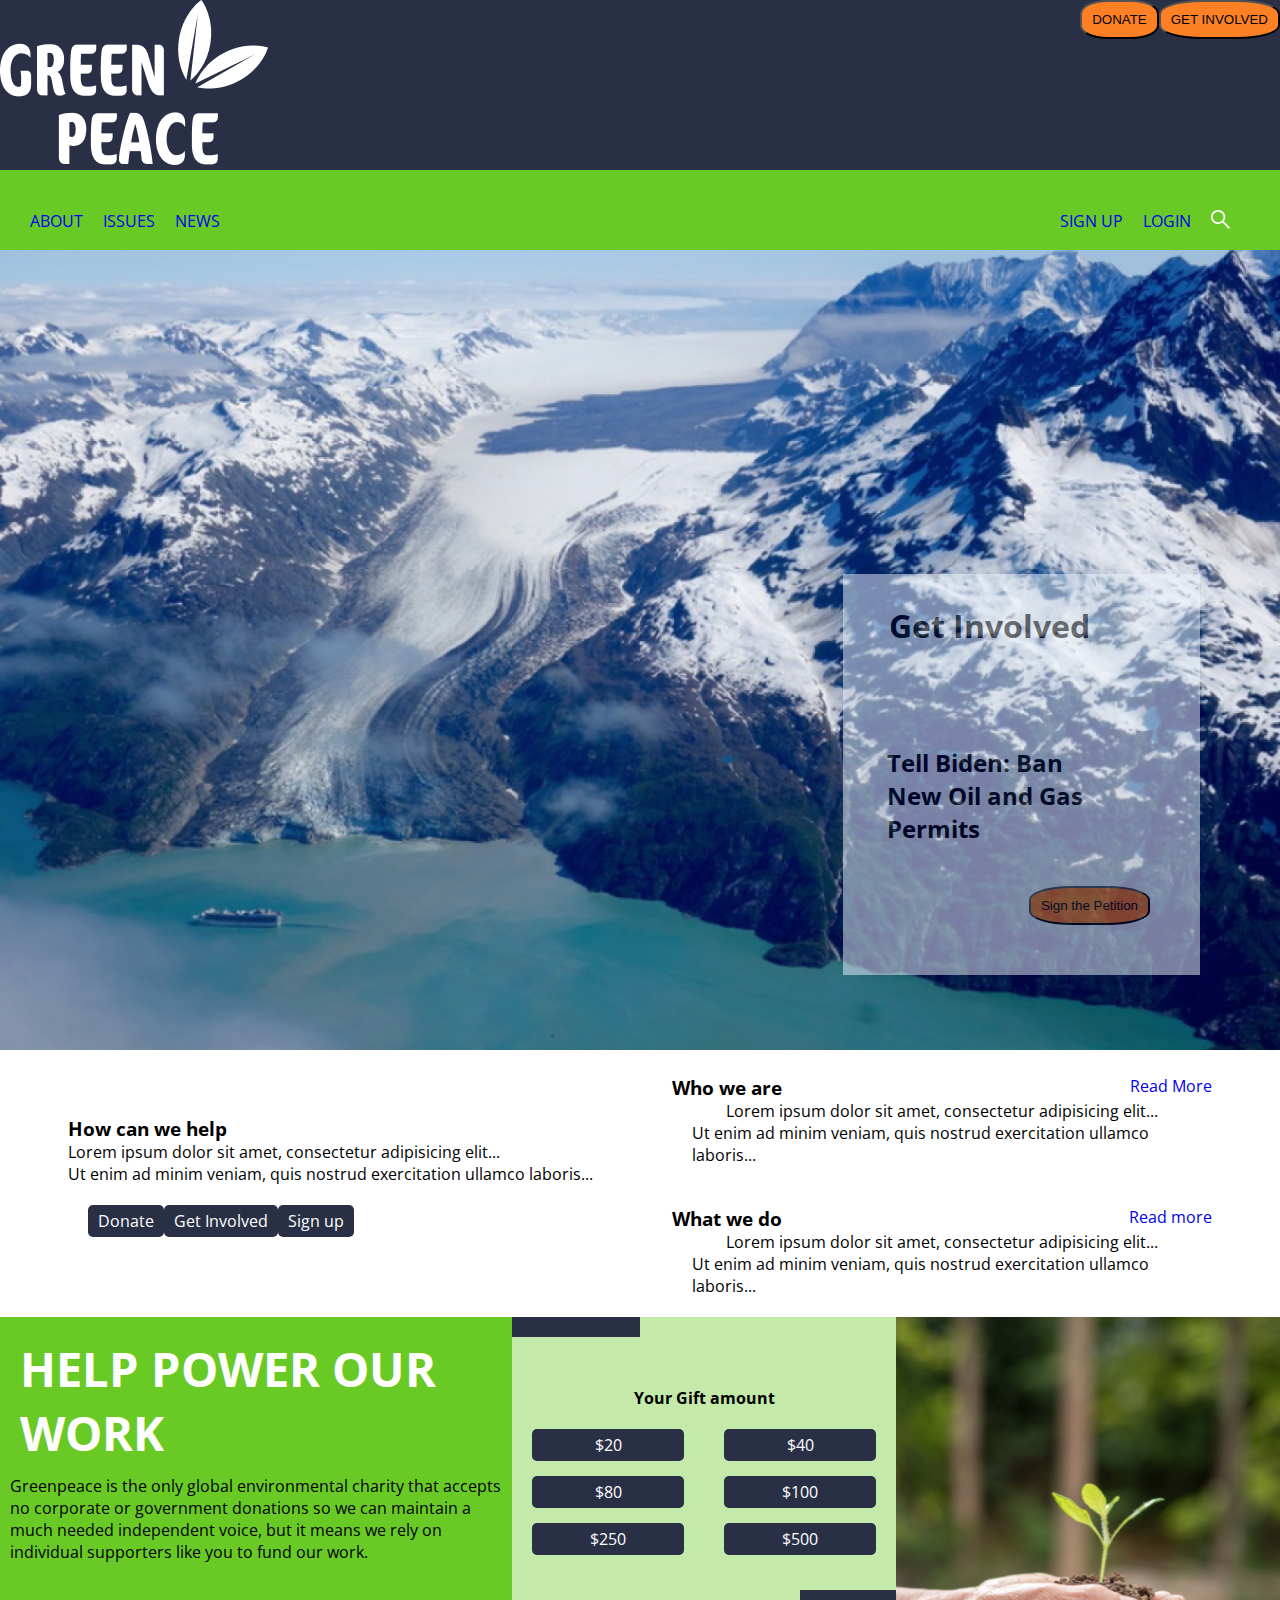
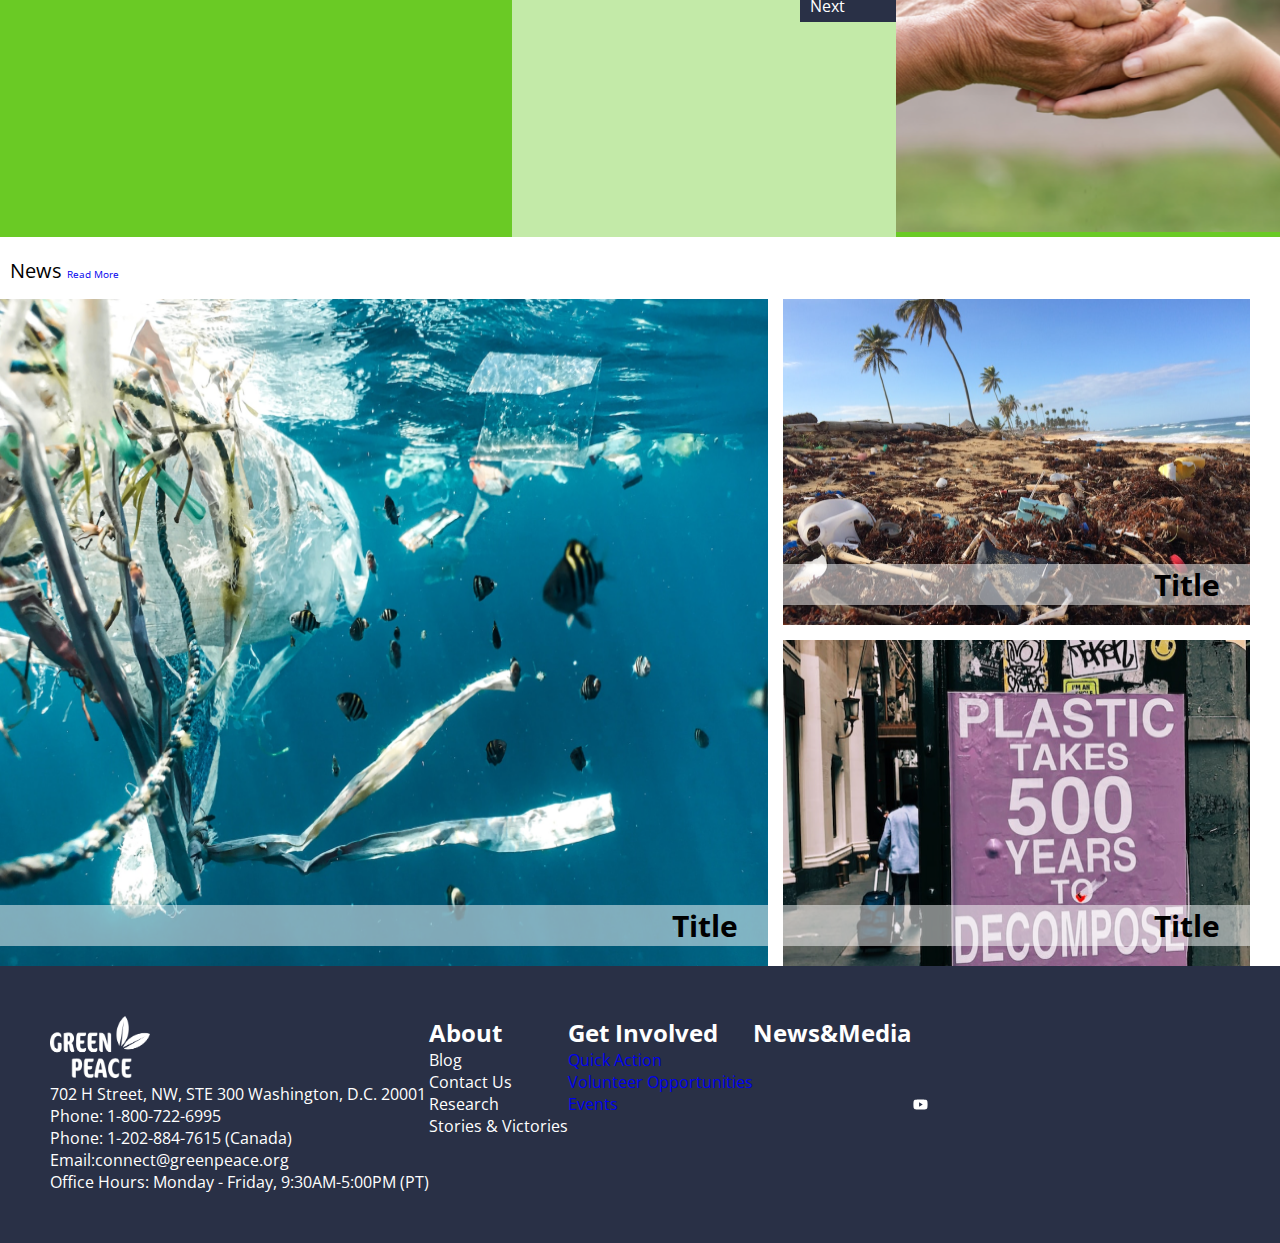
<file: index.html>
<!DOCTYPE html>
<html>
<head>
    <title>GreenPeace</title>
        <meta charset="utf-8">
        <meta name="viewport" content="width=device-width, initial-scale=1">
        <link rel="stylesheet" href="style.css" href="https://maxcdn.bootstrapcdn.com/bootstrap/3.4.1/css/bootstrap.min.css">
        <link rel="preconnect" href="https://fonts.googleapis.com"> 
        <link rel="preconnect" href="https://fonts.gstatic.com" crossorigin> 
        <link href="https://fonts.googleapis.com/css2?family=Open+Sans:wght@400;500;600;700&display=swap" rel="stylesheet">
        <script src="https://ajax.googleapis.com/ajax/libs/jquery/3.6.0/jquery.min.js"></script>
        <script src="https://maxcdn.bootstrapcdn.com/bootstrap/3.4.1/js/bootstrap.min.js"></script>
</head>
<body>
<nav class="navigation">
    <div class="Logo">
        <img src="images 8.17.45 PM/logo.png" alt="Logo">
            <button>
                <p>GET INVOLVED</p>
            </button>
             <button>
                <p>DONATE</p>
             </button>
    </div>
<div class="subnav">
       <ul class="leftsub">
            <li>
                <a href="#" class="Active">ABOUT</a></li>
            <li>
                <a href="#">ISSUES</a></li>
            <li>
                <a href="#">NEWS</a></li>
       </ul>
       <ul class="rightsub">
            <li>
                <a href="#">SIGN UP</a></li>
            <li>
                <a href="#">LOGIN</a> </li>
            <li>
                <img src="images 8.17.45 PM/Header/Vector.Search.svg" alt="Search">
            </li>
        </ul>
</div>
</nav>
<section class="HeroImage">
        <div class="container">
             <img src="images 8.17.45 PM/Screen Shot 2022-08-16 at 8.07 1.png" alt="Homepageimage" style="width: 100%;" height="50%">
          <div class="Textbox">
             <h1> Get Involved</h1>
             <h2>
                Tell Biden: 
                Ban New Oil 
                and Gas Permits
            </h2>
    <div class="textboxbutton">
             <button>
              Sign the Petition
             </button>
    </div>
          </div>
        </div>
<div class="containerHelp">
            <div class="leftside">
                <div class="col-sm-4 leftside">
                    <h3>How can we help</h3>
                    <p>Lorem ipsum dolor sit amet, consectetur adipisicing elit...</p>
                    <p>Ut enim ad minim veniam, quis nostrud exercitation ullamco laboris...</p>
                    <div class="Howcanwehelpbuttons"> 
                        <a href="#" class="Donate">Donate</a>
                        <a href="getinvolved.html" class="involved"> Get Involved</a>
                        <a href="#" class="SignUp"> Sign up</a>
                    </div>
                </div>
            </div>
        <div class="Rightside">
        <div class="col-sm-4 whoweare">
            <div class="Whowearetitle">  
                    <h3>Who we are</h3>
                <div>
                    <a href="#"> Read More</a>
                </div>
            </div>
                <p>Lorem ipsum dolor sit amet, consectetur adipisicing elit...</p>
                <p>Ut enim ad minim veniam, quis nostrud exercitation ullamco laboris...</p>
            
        </div>
        <div class="col-sm-4 whatwedo">
            <div class="Whatwedotitle">
                    <h3>What we do</h3> 
                <div>
                    <a href="#">Read more</a>
                </div>
            </div> 
                <p>Lorem ipsum dolor sit amet, consectetur adipisicing elit...</p>
                <p>Ut enim ad minim veniam, quis nostrud exercitation ullamco laboris...</p>
        </div>
        </div>
</div>
</section>
<section>
<div class="row">
    <div class="MissionLeft">
        <div class="Powertitle">
            <h3>HELP POWER OUR WORK</h3>
        </div>
            <p>Greenpeace is the only global environmental charity that accepts no corporate or government donations so we can maintain a much needed independent voice, 
                but it means we rely on individual supporters like you to fund our work.</p>
    </div>
    <div class="Donations">
        <div id="Progress">
            <div id="mybar"> </div>
            <div id="secondbar"> </div>
            <div id="lastbar"> </div>
        </div>
        <div class="gift">
            <h4>Your Gift amount</h4>
        </div>
    <div class="Donationbuttons">
        <div class="Leftbuttons">
            <a href="#" class="$20">$20</a>
            <a href="#" class="$80">$80</a>
            <a href="#" class="$250">$250</a>
         </div>
         <div class="Rightbuttons">
            <a href="#" class="$40">$40</a>
            <a href="#" class="$100">$100</a>
            <a href="#" class="$500">$500</a>
        </div>
    </div>
         <div>
             <a href="#" class="Donationnext">Next</a>
        </div>
    </div>
        <div class="Dirthands">
            <img src="images 8.17.45 PM/Screen Shot 2022-08-16 at 9.43 1.png"
        </div>
</div>
</section>
<section>
        <div class="News"> 
            <div class="Newstitle">
               News
                 <a href="#" class="Newsmore"> Read More</a>
            </div>
            <div class="imagescontainer">
               <div class="newsimage Trashfish">
                    <img src="images 8.17.45 PM/Rectangle 186.png" alt="Trashfish">
                    <div class="Imagetitle">
                        Title
                    </div>
               </div>
                <div class="rightimages">
                    <div class="newsimage Beach">
                        <img src="images 8.17.45 PM/Rectangle 188.png" alt="Beach">
                        <div class="Imagetitle">
                            Title
                        </div>
                    </div>
                    <div class="newsimage Plastics">
                        <img src="images 8.17.45 PM/Rectangle 191.png" alt="Plastic">
                        <div class="Imagetitle">
                            Title
                        </div>
                    </div>
                </div>
            </div>
        </div>
</section>
<footer class="footer">
    <div class="addressfooter">
       <img src="images 8.17.45 PM/logo.png" alt="Footerlogo" class="footgreen">
       <div class="footercontact">
        <p> 702 H Street, NW, STE 300 
        Washington, D.C. 20001</p>
        <p>Phone: 1-800-722-6995</p>
        <p>Phone: 1-202-884-7615 (Canada)</p>
        <p>Email:connect@greenpeace.org</p>
        <p>Office Hours: Monday - Friday,
            9:30AM-5:00PM (PT)</p>
       </div>
    </div>
    
    <div class="Footerabout">
        <ul class="Aboutfooter">
            <h2>About</h2>
        <ul class="box">
            <li>Blog</li>
            <li>Contact Us</li>
            <li>Research</li>
            <li>Stories & Victories</li>
        </ul>
    </div> 
    <div class="InvolvedFoot" 
        <ul class="Getinvolvedfooter">
             <h2>Get Involved</h2>
        <ul class="box">
             <li><a href="#">Quick Action</a></li>
             <li><a href="#">Volunteer Opportunities</a></li>
             <li><a href="#">Events</a></li>
        </ul>
    </div>
    <ul class="Newsandmedia">
        <h2>News&Media</h2>
    </ul>
    <div class="Socials">
        <a href="#">
            <img src="images 8.17.45 PM/youtube.icon.svg" alt="">
            <i class="Youtube-"></i>
        </a>  
      <a href="#"><i class="FaceBook-"></i> </a>  
      <a href="#"><i class="Twitter"></i> </a>  
      <a href="#"><i class="Instagram"></i> </a>  
    </div>
    <!-- <button>
        <p>DONATE</p>
    </button> -->
    </div>
    </footer>

</body>
</html>
</file>
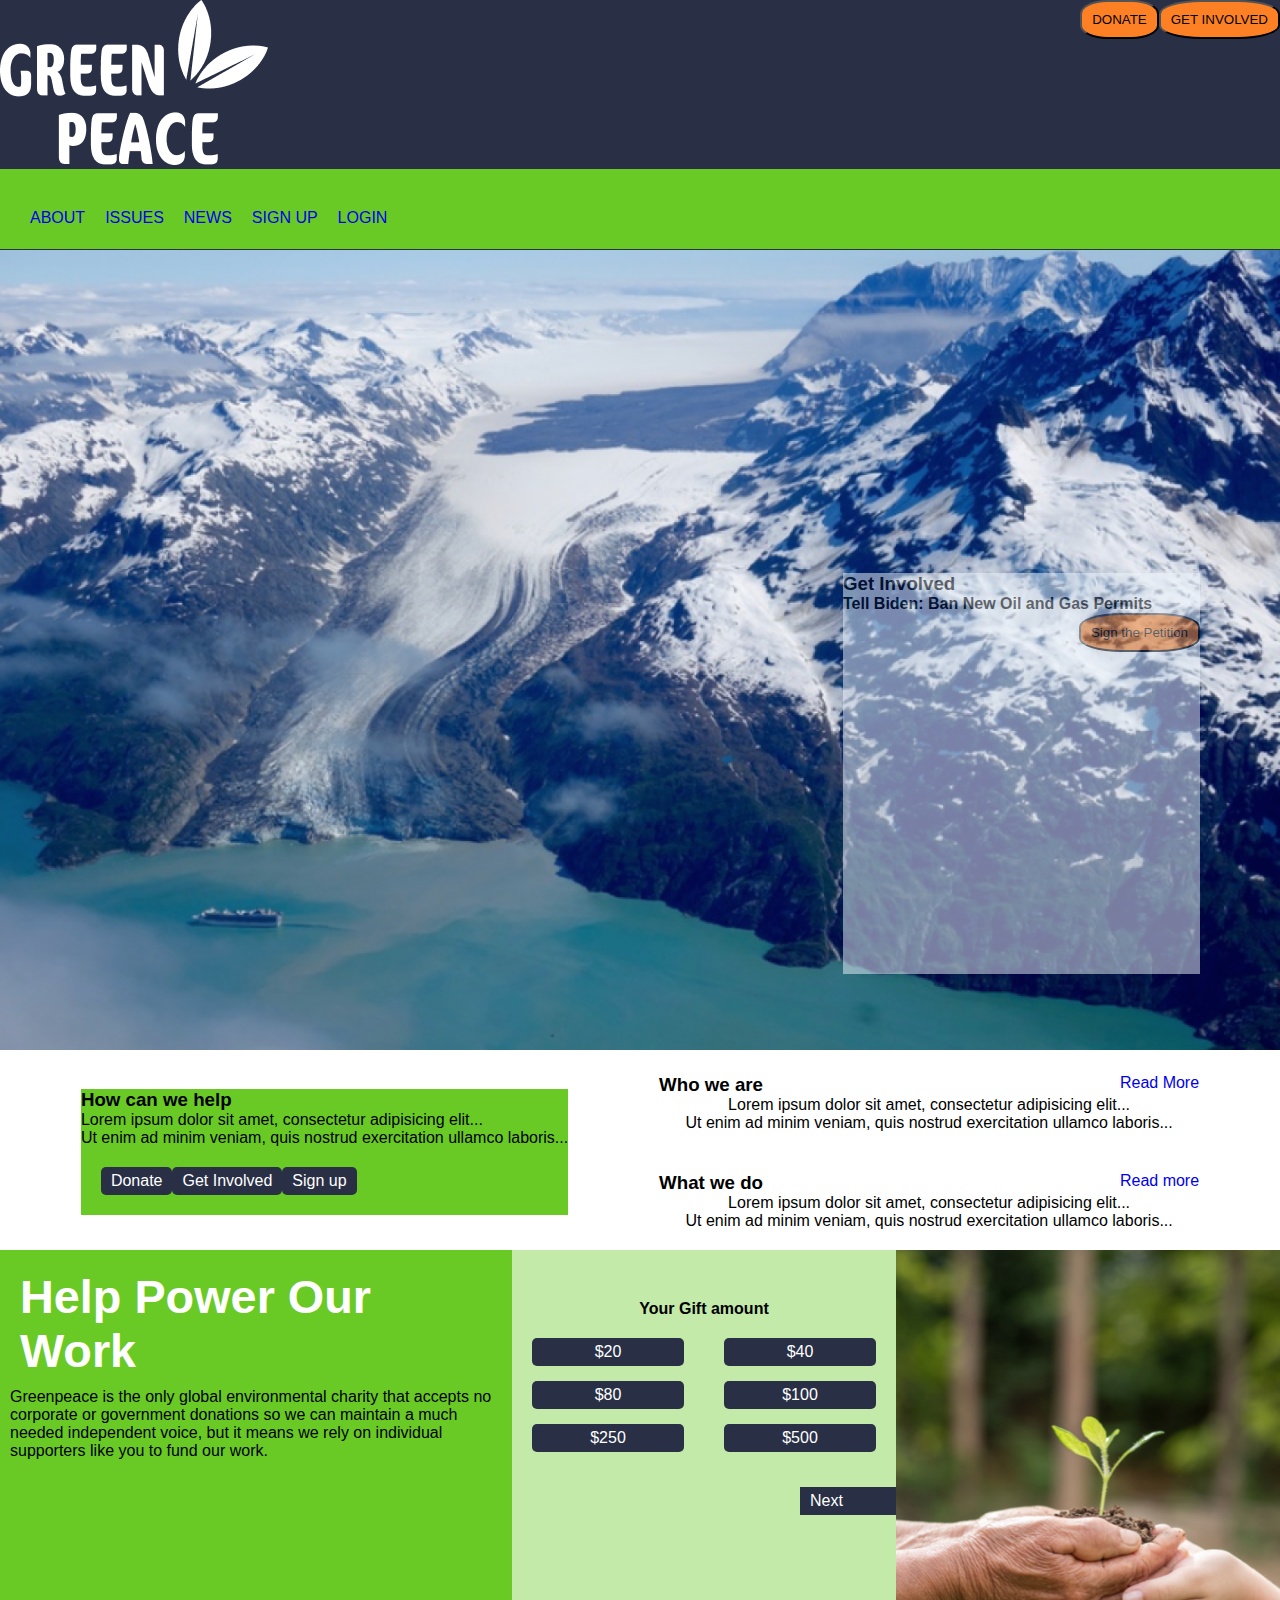
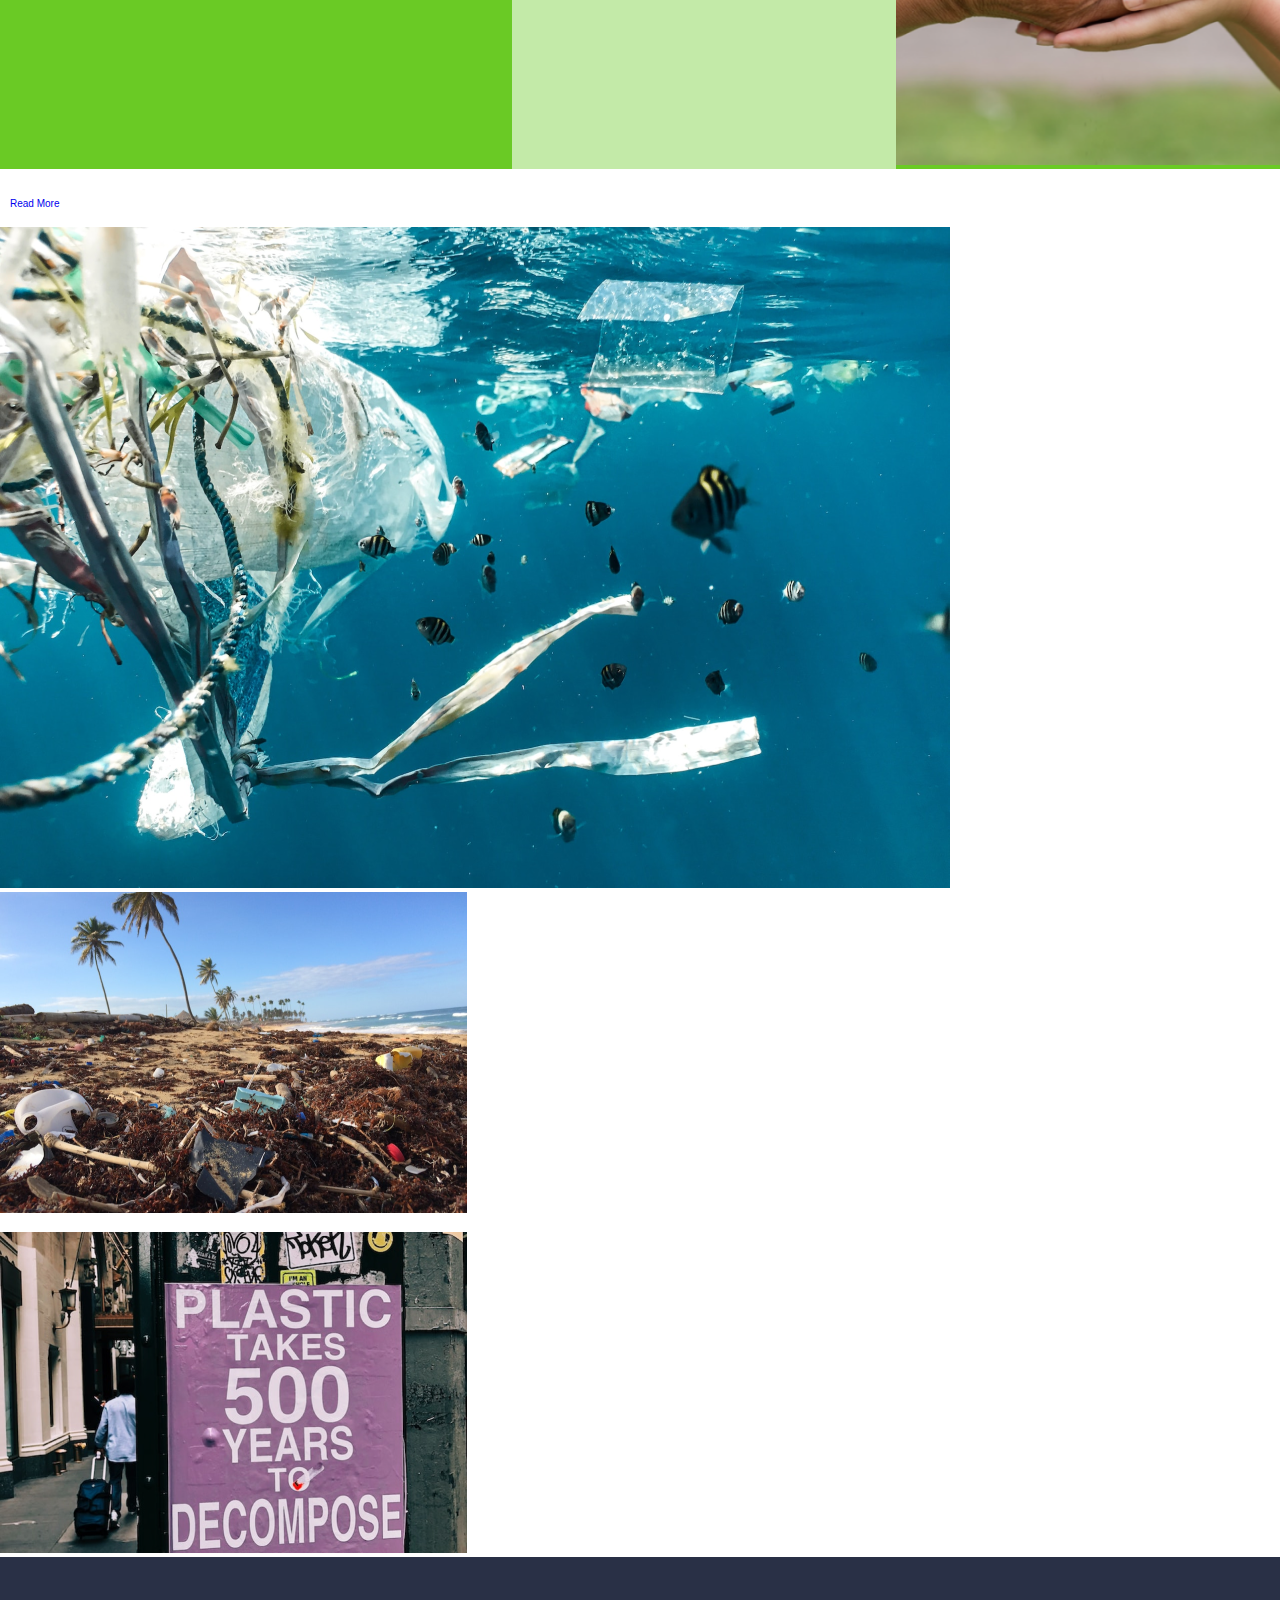
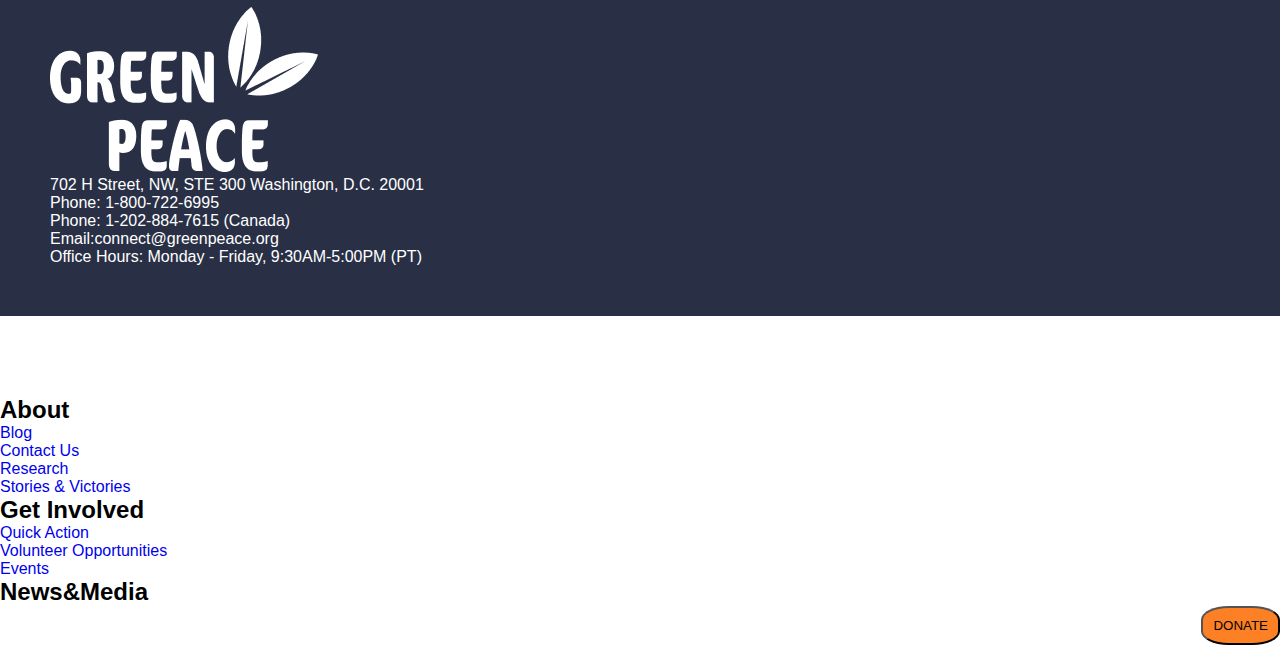
<file: test.html>
<!DOCTYPE html>
<html>
<head>
    <title>GreenPeace</title>
    <link <!-- CSS only -->
    <head>
        <title>GreenPeace</title>
        <meta charset="utf-8">
        <meta name="viewport" content="width=device-width, initial-scale=1">
        <link rel="stylesheet" href="style.css" href="https://maxcdn.bootstrapcdn.com/bootstrap/3.4.1/css/bootstrap.min.css">
        <script src="https://ajax.googleapis.com/ajax/libs/jquery/3.6.0/jquery.min.js"></script>
        <script src="https://maxcdn.bootstrapcdn.com/bootstrap/3.4.1/js/bootstrap.min.js"></script>
      </head>
    <!-- <link rel="stylesheet" href="https://cdn.jsdelivr.net/npm/bootstrap@5.2.0/dist/css/bootstrap.min.css" 
    integrity="sha384-gH2yIJqKdNHPEq0n4Mqa/HGKIhSkIHeL5AyhkYV8i59U5AR6csBvApHHNl/vI1Bx" 
    crossorigin="anonymous">
    <link rel="stylesheet" href="style.css">
    <meta charset="utf-8">
    <meta name="viewport" content="width=device-width, initial-scale=1.0">
</head> -->
<body>
    <nav>
<div class="Logo">
    <img src="images 8.17.45 PM/logo.png" alt="Logo">
    <button>
        <p>GET INVOLVED</p>
    </button>
<button>
    <p>
    DONATE
    </p>
</button></div>

<div class="subnav">
<ul>
    <li>
        <a href="#" class="Active">ABOUT</a></li>
    <li>
        <a href="#">ISSUES</a></li>
    <li>
        <a href="#">NEWS</a></li>
    <li>
        <a href="#">SIGN UP</a></li>
    <li>
        <a href="#">LOGIN</a> </li>
</ul>
</div>
    </nav>
<section class="HeroImage">
  <div class="container">
    <img src="images 8.17.45 PM/Screen Shot 2022-08-16 at 8.07 1.png" alt="Homepageimage" style="width: 100%;">
    <div class="Textbox">
<h3> Get Involved</h3>
<h4>
Tell Biden: 
Ban New Oil 
and Gas Permits
</h4>
<button>
    <p>
        Sign the Petition
    </p>
</button>
    </div>
    </div>

<!-- <div class="jumbotron text-center">
        <h1>My First Bootstrap Page</h1>
        <p>Resize this responsive page to see the effect!</p>  -->
</div>    
<div class="containerHelp">
        <div class="row leftside">
            <div class="col-sm-4 leftside">
                <h3>How can we help</h3>
                <p>Lorem ipsum dolor sit amet, consectetur adipisicing elit...</p>
                <p>Ut enim ad minim veniam, quis nostrud exercitation ullamco laboris...</p>
                <div class="Howcanwehelpbuttons"> 
                    <a href="#" class="Donate">Donate</a>
                    <a href="getinvolved.html" class="involved"> Get Involved</a>
                    <a href="#" class="SignUp"> Sign up</a>
                </div>
            </div>
        </div>
    <div class="Rightside">
    <div class="col-sm-4 whoweare">
        <div class="Whowearetitle">  
                <h3>Who we are</h3>
            <div>
                <a href="#"> Read More</a>
            </div>
        </div>
            <p>Lorem ipsum dolor sit amet, consectetur adipisicing elit...</p>
            <p>Ut enim ad minim veniam, quis nostrud exercitation ullamco laboris...</p>
        
    </div>
    <div class="col-sm-4 whatwedo">
        <div class="Whatwedotitle">
                <h3>What we do</h3> 
            <div>
                <a href="#">Read more</a>
            </div>
        </div> 
            <p>Lorem ipsum dolor sit amet, consectetur adipisicing elit...</p>
            <p>Ut enim ad minim veniam, quis nostrud exercitation ullamco laboris...</p>
    </div>
    </div>
</div>
<section>
<div class="row">
    <div class="MissionLeft">
        <div class="Powertitle">
            <h3>Help Power Our Work</h3>
        </div>
            <p>Greenpeace is the only global environmental charity that accepts no corporate or government donations so we can maintain a much needed independent voice, 
                but it means we rely on individual supporters like you to fund our work.</p>
    </div>
    <div class="Donations">
        <div id="Progess">
            <div id="mybar"> </div>
            <div id="secondbar"> </div>
            <div id="lastbar"> </div>
        </div>
    <div class="gift">
        <h4>Your Gift amount</h4>
    </div>
    <div class="Donationbuttons">
        <div class="Leftbuttons">
            <a href="#" class="$20">$20</a>
            <a href="#" class="$80">$80</a>
            <a href="#" class="$250">$250</a>
         </div>
         <div class="Rightbuttons">
            <a href="#" class="$40">$40</a>
            <a href="#" class="$100">$100</a>
            <a href="#" class="$500">$500</a>
        </div>
    </div>
         <div>
             <a href="#" class="Donationnext">Next</a>
        </div>
    </div>
        <div class="Dirthands">
            <img src="images 8.17.45 PM/Screen Shot 2022-08-16 at 9.43 1.png"
        </div>
</div>
</section>
<section>
    <div class="News"> 
        <div class="Newstitle">
             <a href="#" class="Newsmore"> Read More</a>
        </div>
        <div class="Trashfish"> 
            <img src="images 8.17.45 PM/Rectangle 186.png" alt="Trashfish">
        </div>
        <div class="Beach">
            <img src="images 8.17.45 PM/Rectangle 188.png" alt="Beach">
        </div>
        <div class="Plastics">
            <img src="images 8.17.45 PM/Rectangle 191.png" alt="Plastic">
        </div>
<footer class="footer">
<div class="addressfooter">
   <img src="images 8.17.45 PM/logo.png" alt="Footerlogo"
   <div class="footercontact">
    <p> 702 H Street, NW, STE 300 
    Washington, D.C. 20001</p>
    <p>Phone: 1-800-722-6995</p>
    <p>Phone: 1-202-884-7615 (Canada)</p>
    <p>Email:connect@greenpeace.org</p>
    <p>Office Hours: Monday - Friday,
        9:30AM-5:00PM (PT)</p>
   </div>
</div>
<div class="Socials">
  <a href="#"><i class="Youtube-"></i> </a>  
  <a href="#"><i class="FaceBook-"></i> </a>  
  <a href="#"><i class="Twitter"></i> </a>  
  <a href="#"><i class="Instagram"></i> </a>  
</div>
<div class="Footerabout">
    <ul class="Aboutfooter">
        <h2>About</h2>
    <ul class="box">
        <li><a href="#">Blog</a></li>
        <li><a href="#">Contact Us</a></li>
        <li><a href="#">Research</a></li>
        <li><a href="#">Stories & Victories</a></li>
    </ul>
</div> 
<div class="InvolvedFoot" 
    <ul class="Getinvolvedfooter">
         <h2>Get Involved</h2>
    <ul class="box">
         <li><a href="#">Quick Action</a></li>
         <li><a href="#">Volunteer Opportunities</a></li>
         <li><a href="#">Events</a></li>
    </ul>
</div>
<ul class="Newsandmedia">
    <h2>News&Media</h2>
</ul>
<button>
    <p>DONATE</p>
</button>
</div>
</footer>

</body>
</html>
</file>
<file: style.css>
*{ Margin:0;
padding:0;
text-decoration: none;
list-style: none;
box-sizing: border-box;}

body{ font-family: 'Open Sans', sans-serif;}

nav{background-color:#293046;
    height: 250px;
    width: 100%;}

label.logo{color: white;
    font-size: 30px;
    line-height: 80px;
    padding: 0 10px;
    font-weight: bold;}

nav ul {display: flex;
    flex-direction: row;
    float: left;
    margin-right: 20px;
justify-content: space-between;
padding: 10px 0px;}

 nav ul li{padding: 10px;
    display: inline-block;
    margin: 0;  
justify-content: space-between;} 

.subnav{display:flex;
justify-content: space-between;
width: 100%;
padding: 20px;

}
nav ul li a{
    font-size: 1rem;
    border-radius: 3px;
}

a.active,a:hover{color: black;
transition:0.5s} 

button{float:right;
background-color:#FD8124;
padding:10px;
border-radius: 35%;
color:black;}

.heroImage{
    position: relative;
}

.subnav{height: 80px;
    width: 100%;
background-color:#6ACA25;
}
@media(max-width:768px)
{label.logo{
    font-size: 50px;
    padding-left: 50px;}
nav ul li a{
    font-size: 1rem;
}
}

.container{
    position: relative;
}
.Textbox{position: absolute;
    height: 401px;
    width: 357px;
    bottom: 80px;
    right: 80px;
    background-color:aliceblue;
    opacity: 50%;
    padding:left 30px;
    padding: right 30px;
    border: 100px;
    text-size-adjust: 30px;}

/* .btn{ align-items: center;
} */

h1{ position: absolute;
    width: 230px;
    height: 122px;
    left: 46px;
    top: 30px;}

.Textbox h2{position: absolute;
    width: 217px;
    height: 96px;
    left: 44px;
    top: 172px;
}
.textboxbutton{ position:absolute;
    bottom: 50px;
    right: 50px;
}

.Howcanwehelpbuttons{ display: flex;
flex-direction: row;
align-items:center ;
padding: 20px;}
.Howcanwehelpbuttons a{
    background-color: #293046;
    border-radius: 5px;
    color: white;
    padding: 5px 10px;
}
.containerHelp{display:flex;
    flex-direction: row;
    align-items: center;
    justify-content: space-evenly;
    width: 100%;
    margin: 0px;
}
.Rightside{
    width: 540px;
    margin-left: 10px;
}
.Rightside .whoweare{
    padding: 20px;
display: flex;
align-items:center;
justify-content: center;
flex-direction: column;
}
.Rightside .whatwedo{
    padding: 20px;
}
.Rightside .Whowearetitle{
    width: 540px;
    display: flex;
    flex-direction: row;
    justify-content: space-between;  
}
.Rightside .whatwedo{
padding: 20px;
display: flex;
align-items:center;
justify-content: center;
flex-direction: column;
}
.Rightside .Whatwedotitle{
    width: 540px;
    display: flex;
    flex-direction: row;
    justify-content: space-between;
}
.MissionLeft{
    width: 200px;
    display: flex;
    flex-direction: column;
    width: 40%;
    padding: 10px;
}

.Powertitle{
    padding: 10px;
    color: white;
    font-size: 40px ;

}

.Donations{
    display: flex;
    flex-direction: column;
    width: 30%;
    background-color: #C3EAA8;

}

#Progress {
    display: flex;
    height: 20px;
}

#Progress > div {
    height: 100%;
    width: 33.3%;
}
#mybar{background-color: #293046;}
.Dirthands {
    width: 30%;
}

.Dirthands img {
    width: 100%;
}

.gift{display:absolute;
flex-direction:column;
margin-top: 50px;
text-align: center;
}

.Leftbuttons a{ 
    display: flex;
    flex-direction:column;
    align-items:center ;
    width: 100%;
    background-color: #293046;
    border-radius: 5px;
    color: white;
    padding: 5px 10px;
    margin-bottom: 15px;
}

.Rightbuttons a {
    display: flex;
    flex-direction:column;
    align-items:center ;
    width: 100%;
    background-color: #293046;
    border-radius: 5px;
    color: white;
    padding: 5px 10px;
    margin-bottom: 15px;
}

.Rightbuttons{float:right;
    width:50%;
    padding: 20px;
}
.Leftbuttons{float: left;
    width: 50%;
    padding: 20px;

}
.Donationbutton{
    display: flex;
    flex-direction: column;
    justify-items:center;
}

.Donationnext {
    display: flex;
    flex-direction: row;
    align-items: center;
    padding: 10px;
    background-color: #293046;
    color: white;
    padding: 5px 10px;
    width: 25%;
    float: right;
}

.Quickactionsection{
    display: flex;
    flex-direction: column;
}
.issues{ display:flex;
}
.issues-rightside{ display: flex;
flex-direction: column;
justify-content: center;}

.issues-rightside div{display: flex;
    /* flex-direction: column; */
    justify-content: center;
    border: 1px solid #6ACA25;
    border-radius: 25px;
    border-color: #6ACA25;}
.Defending{display: flex;
    flex-direction: row;
}
.hide{
    display: none;
}
.row{
    display: flex;
    flex-direction: row;
    background-color: #6ACA25;

}
.Trashfish{
    width: 60%;
    margin-right: 15px;

}

.imagescontainer{
    display: flex;
    flex-direction: row;
}
.rightimages{
    display: flex;
    flex-direction: column;
}

.Beach{ margin-bottom: 15px;
}

.newsimage {
    position: relative;
}

.newsimage img {
    width: 100%;
    height: 100%;
}


.Imagetitle{
    position: absolute;
    bottom: 20px;
    width: 100%;
    background-color: rgba(255, 255, 255, 0.5);
    text-align: right;
    padding-right:30px;
    font-size: 30px;
    font-weight: bold; 
}
.Newstitle{
    font-size: 20px;
    padding-bottom: 15px;
    padding-left:10px;
}
.Newsmore{
    font-size: 10px;
}
.News{padding-top: 20px
}
footer{
    display: -webkit-flex;
    display: -moz-flex;
    display:-ms-flexbox;
    display: flex;
    flex-flow: row wrap;
    padding:50px;
    background-color: #293046;
    color: white;
    
}

.footgreen{
    width: 100px;
}
.Socials{
    padding-top: 80px;
    
}
</file>
